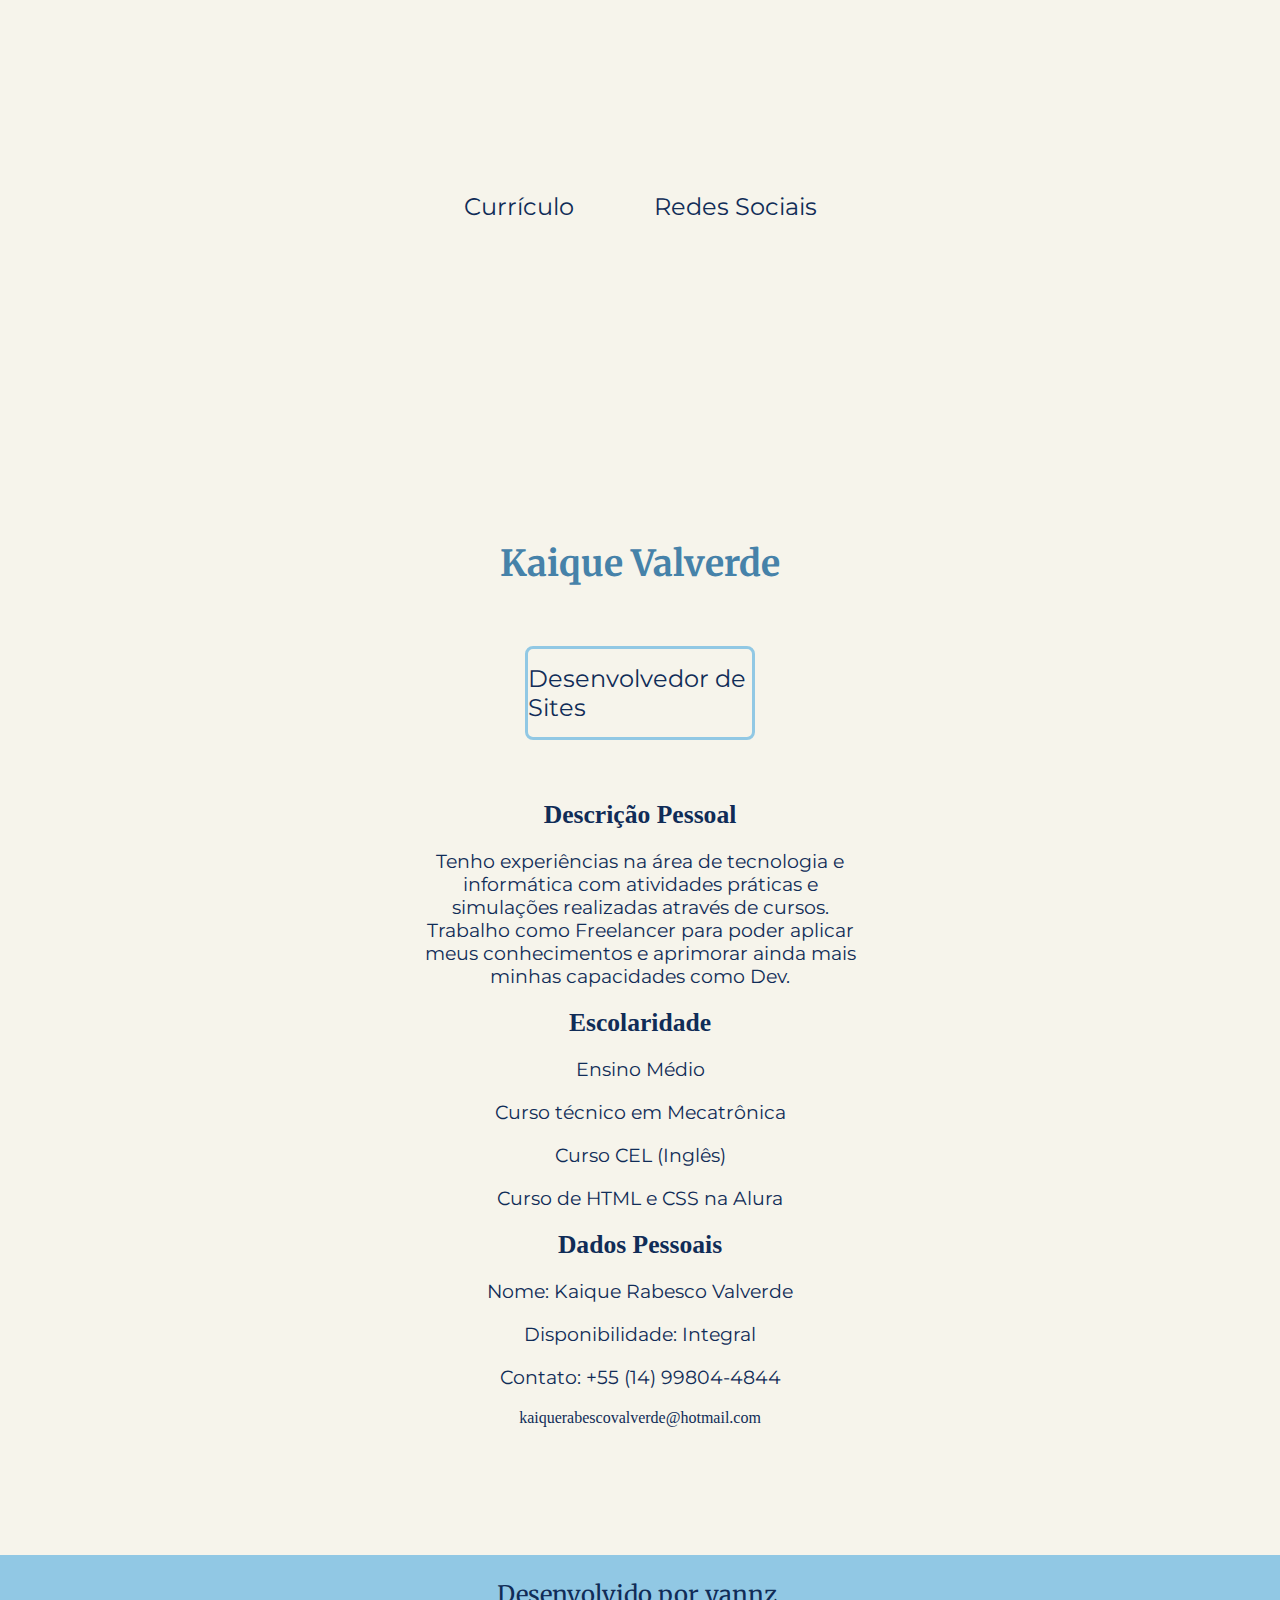
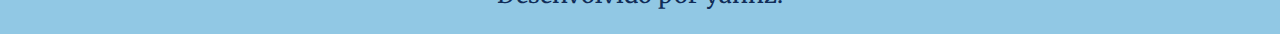
<file: index.html>
<!DOCTYPE html>
<html lang="pt-br">
<head>
    <meta charset="UTF-8">
    <meta name="viewport" content="width=device-width, initial-scale=1.0">
    <title>Currículo</title>
    <link rel="stylesheet" href="style/style.css">
</head>
<body>
    <header class="cabecalho">
        <nav class="cabecalho__menu">
            <a class="cabecalho__menu__link" href="index.html">Currículo</a>
            <a class="cabecalho__menu__link" href="about.html">Redes Sociais</a>
        </nav>
    </header>
        <main class="container">
            <section class="container__intro">
                    <h1 class="container__intro__nome">Kaique Valverde</h1>
                    <p class="container__intro__sub">Desenvolvedor de Sites</p>
                <div class="container__info">
                    <h2 class="container__info__conteudo">Descrição Pessoal</h2>
                    <p class="container__conteudo__texto">Tenho experiências na área de tecnologia e informática com atividades práticas e simulações realizadas através de cursos. Trabalho como Freelancer para poder aplicar meus conhecimentos e aprimorar ainda mais minhas capacidades como Dev.</p>
                    <h3 class="container__info__conteudo">Escolaridade</h3>
                    <p class="container__conteudo__texto">Ensino Médio</p>                        
                    <p class="container__conteudo__texto">Curso técnico em Mecatrônica</p>
                    <p class="container__conteudo__texto">Curso CEL (Inglês)</p>
                    <p class="container__conteudo__texto">Curso de HTML e CSS na Alura</p>
                    <h3 class="container__info__conteudo">Dados Pessoais</h3>
                    <p class="container__conteudo__texto">Nome: Kaique Rabesco Valverde</p>
                    <p class="container__conteudo__texto">Disponibilidade: Integral</p>
                    <p class="container__conteudo__texto">Contato: +55 (14) 99804-4844</p>
                        <e>kaiquerabescovalverde@hotmail.com</e>
                </div>
            </section>
        </main>
    <footer class="rodape">
        <p>Desenvolvido por yannz.</p>
    </footer>
</body>
</html>
</file>
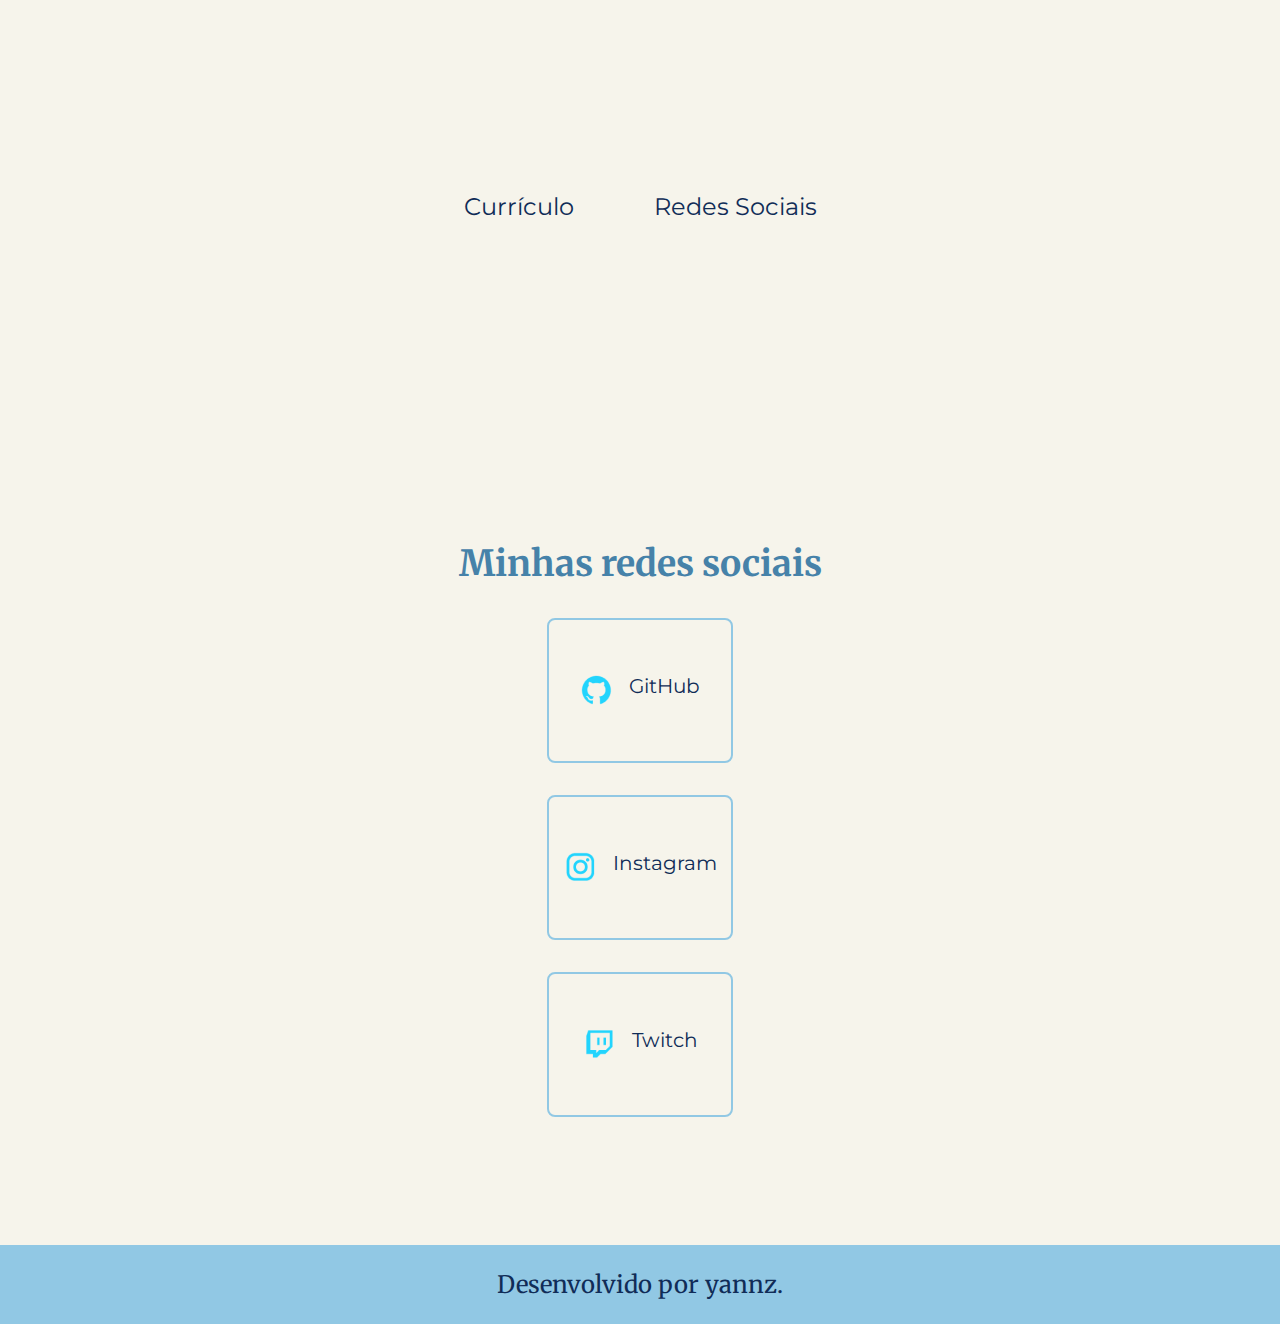
<file: about.html>
<!DOCTYPE html>
<html lang="pt-br">
<head>
    <meta charset="UTF-8">
    <meta name="viewport" content="width=device-width, initial-scale=1.0">
    <title>Redes Sociais</title>
    <link rel="stylesheet" href="style/style.css">
</head>
<body>
    <header class="cabecalho">
        <nav class="cabecalho__menu">
            <a class="cabecalho__menu__link" href="index.html">Currículo</a>
            <a class="cabecalho__menu__link" href="about.html">Redes Sociais</a>
        </nav>
    </header>
    <main class="container">
        <div class="container__links">
            <h1 class="container__intro__nome">Minhas redes sociais</h1>
            <a class="container__links__navegacao" href="https://github.com/yannn-dev">
                <img src="assets/github.png">
                GitHub
            </a>
            <a class="container__links__navegacao" href="https://www.instagram.com/kako_rabesco/">
                <img src="assets/instagram.png">
                Instagram
            </a>
            <a class="container__links__navegacao" href="https://www.twitch.tv/yannickgd0205">
                <img src="assets/twitch.png">
                Twitch
            </a>
        </div>
    </main>
    <footer class="rodape">
        <p>Desenvolvido por yannz.</p>
    </footer>
</body>
</html>
</file>
<file: style/style.css>
/* Variáveis CSS */

@import url('https://fonts.googleapis.com/css2?family=Merriweather&family=Montserrat&display=swap');

:root {
    --cor-fundo: #F6F4EB;
    --cor-titulo: #4682A9;
    --cor-texto: #102C57;
    --cor-borda: #91C8E4;
    --cor-hover: #FFE5AD;

    --fonte-titulo: 'Merriweather', serif;
    --fonte-paragrafo: 'Montserrat', sans-serif;
}

* {
    padding: 0;
    margin: 0;
}

/* Estrutura da página */

body {
    background-color: var(--cor-fundo);
    box-sizing: border-box;
    color: var(--cor-texto);
}

.cabecalho {
    padding: 2% 0% 0% 15%;
}

.cabecalho__menu {
    display: flex;
    gap: 80px;
}

.cabecalho__menu__link {
    font-family: var(--fonte-paragrafo);
    font-size: 1.5rem;
    text-decoration: none;
    color: var(--cor-texto);
}

.container {
    gap: 80px;
    padding: 10% 15%;
    display: flex;
    justify-content: center;
    align-items: center;
}

.container__intro {
    width: 50%;
    display: flex;
    flex-direction: column;
    align-items: center;
    gap: 60px;
}

.container__intro__nome {
    font-size: 2.25rem;
    color: var(--cor-titulo);
    font-family: var(--fonte-titulo);
    align-items: center;
}

.container__intro__sub {
    font-family: var(--fonte-paragrafo);
    font-size: 1.5rem;
    border: 3px solid var(--cor-borda);
    border-radius: 8px;
    width: 50%;
    padding: 15px 0px;
    gap: 16px;
    display: flex;
    justify-content: center;
    align-items: center;
}

.container__info {
    display: flex;
    align-items: center;
    flex-direction: column;
    gap: 20px;
}

.container__info__conteudo {
    font-size: 1.6rem;
}

.container__conteudo__texto {
    font-size: 1.18rem;
    font-family: var(--fonte-paragrafo);
    padding: 0;
    text-align: center;
}

.rodape {
    padding: 24px;
    color: var(--cor-texto);
    background-color: var(--cor-borda);
    text-align: center;
    font-family: var(--fonte-titulo);
    font-size: 1.5rem;
    font-weight: 400;
}

.container__links {
    display: flex;
    justify-content: center;
    flex-direction: column;
    align-items: center;
    gap: 32px;
}

.container__links__navegacao {
    display: flex;
    justify-content: center;
    gap: 16px;
    width: 50%;
    text-align: center;
    border-radius: 8px;
    font-size: 1.25rem;
    padding: 15% 0%;
    text-decoration: none;
    color: var(--cor-texto);
    font-family: var(--fonte-paragrafo);
    font-weight: 400;
    border: 2px solid var(--cor-borda);
}

.container__link__navegacao:hover {
    background-color: var(--cor-hover);
}

@media (max-width: 1920px) {
    .cabecalho {
        padding: 15%;
    }
    .cabecalho__menu {
        justify-content: center;
    }
    .container {
        width: auto;
    }
}
</file>
